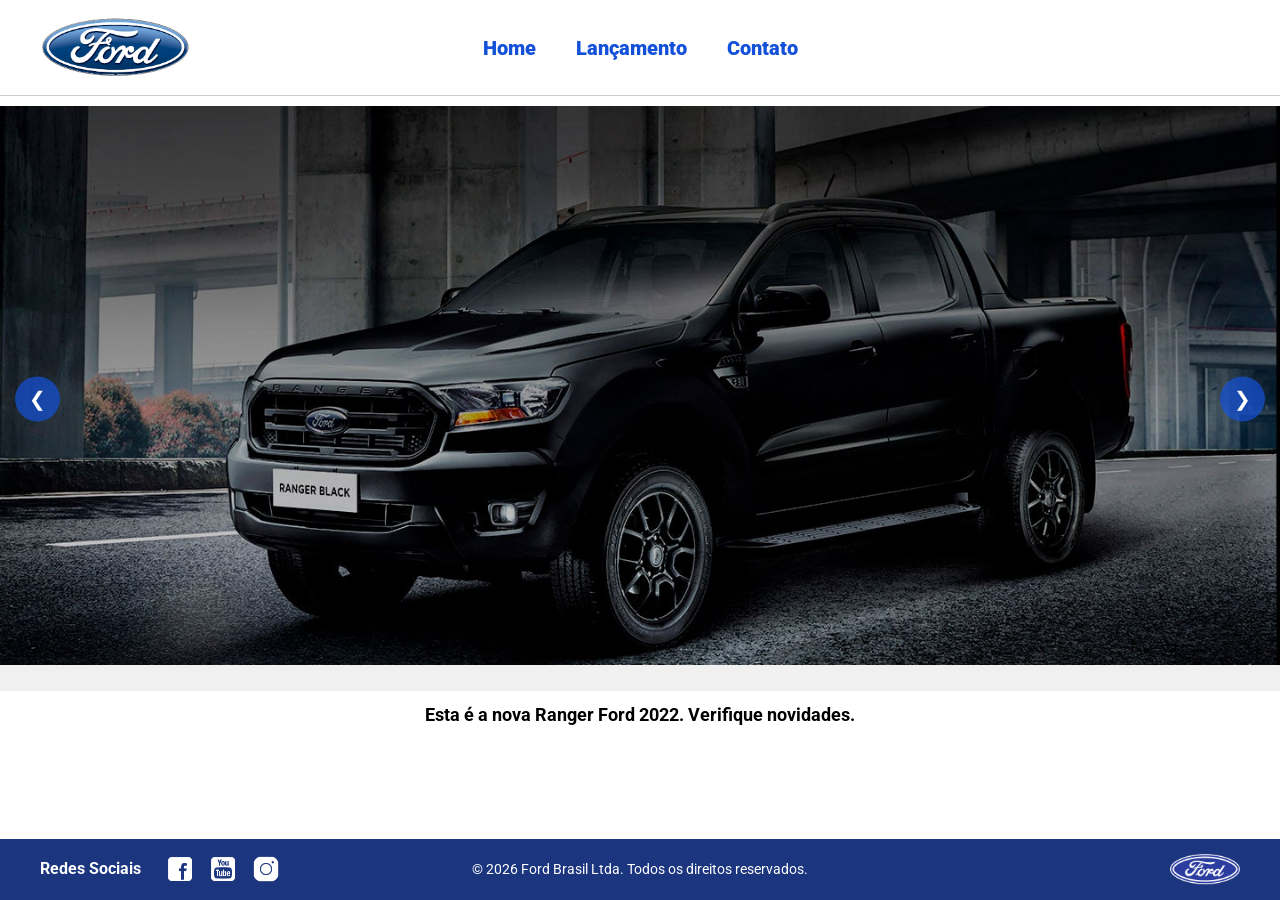
<file: index.html>
<!DOCTYPE html>
<html lang="pt-br">
<head>
    <meta charset="UTF-8">
    <meta http-equiv="X-UA-Compatible" content="IE=edge">
    <meta name="viewport" content="width=device-width, initial-scale=1.0">
    <title>Ford</title>    
    <link href="css/reset.css" rel="stylesheet">
    <link href="css/style.css" rel="stylesheet">
    <script src="js/carousel.js"></script>
</head>

<body>
    <header>
        <div>
            <img src="img/logo-ford-256.png" width="150" class="logo" />
        </div>
        
        <nav>
            <ul>
                <li>
                    <a href="index.html">Home</a>
                </li>
                <li>
                    <a href="lancamento.html">Lançamento</a>
                </li>
                <li>
                    <a href="contato.html">Contato</a>
                </li>
            </ul>
        </nav>
    </header>

    <main>
        <div class="carousel-container">
            <button type="button" class="carousel-btn prev" onclick="changeSlideManually(-1)">&#10094;</button>
            
            <div id="carousel"></div>
            
            <button type="button" class="carousel-btn next" onclick="changeSlideManually(1)">&#10095;</button>
        </div>

        <div id="carousel-title"></div>

        <script>
            carouselArr.push(new Carousel("imagem_1.jpg", "Esta é a nova Ranger Ford 2022. Verifique novidades.", "lancamento.html"));
            carouselArr.push(new Carousel("imagem_2.jpg", "Ford a nossa história", "lancamento.html"));
            carouselArr.push(new Carousel("imagem_3.jpg", "Nova Ford Bronco Sport 2022", "lancamento.html"));
            Carousel.Start(carouselArr);
        </script>
    </main>

    <footer>
        <nav id="social">
            <ul>
                <li><span class="redesociais">Redes Sociais</span></li>
                <li><a href="https://www.facebook.com/FordBrasil" title="Facebook"><img src="img/facebook-50.png"></a></li>
                <li><a href="https://www.youtube.com/user/fordbrasil" title="YouTube"><img src="img/youtube-squared-50.png"></a></li>
                <li><a href="https://www.instagram.com/fordbrasil" title="Instagram"><img src="img/instagram-logo-50.png"></a></li>
            </ul>
        </nav>

        <div class="copyright">
            <p>© 2026 Ford Brasil Ltda. Todos os direitos reservados.</p>
        </div>

        <div class="footer-logo">
           <img src="img/ford-96.png" width="70" />
        </div>
    </footer>    
</body>
</html>
</file>
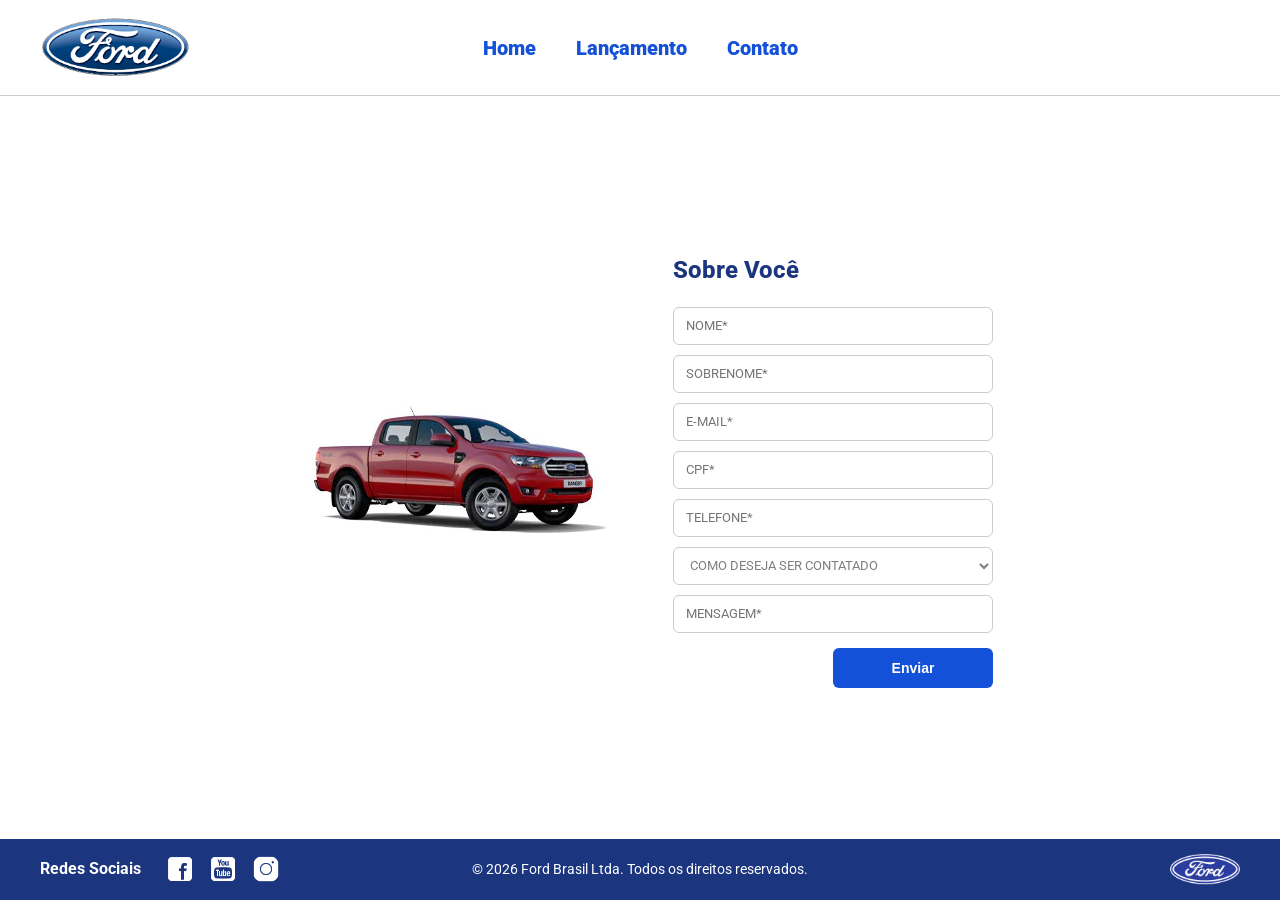
<file: contato.html>
<!DOCTYPE html>
<html lang="pt-br">
<head>
    <meta charset="UTF-8">
    <meta http-equiv="X-UA-Compatible" content="IE=edge">
    <meta name="viewport" content="width=device-width, initial-scale=1.0">
    <title>Ford - Contato</title>    
    <link href="css/reset.css" rel="stylesheet">
    <link href="css/style.css" rel="stylesheet">
    <link href="css/form.css" rel="stylesheet">
    <script src="js/form.js"></script>
</head>

<body>
    <header>
        <div>
            <img src="img/logo-ford-256.png" width="150" class="logo" />
        </div>

        <nav>
            <ul>
                <li><a href="index.html">Home</a></li>
                <li><a href="lancamento.html">Lançamento</a></li>
                <li><a href="contato.html">Contato</a></li>
            </ul>
        </nav>
    </header>

    <main>
        <div class="forms-container">
            <div class="form-image">
                <img src="img/xls 2.2 diesel.jpg" alt="Ford Ranger XLS">
            </div>

            <div class="form-content">
                <h2 class="titulo">Sobre Você</h2>

                <form onsubmit="Post(event, this);">
                    <input type="text" name="nome" placeholder="NOME*" class="fordform" required>
                    <input type="text" name="sobrenome" placeholder="SOBRENOME*" class="fordform" required>
                    <input type="text" name="email" placeholder="E-MAIL*" class="fordform" required>
                    <input type="text" name="cpf" placeholder="CPF*" class="fordform" required>
                    <input type="text" name="telefone" placeholder="TELEFONE*" class="fordform" required>
                    
                    <select name="contato" class="fordform" required>
                        <option value="" disabled selected style="display:none;">COMO DESEJA SER CONTATADO</option>
                        <option>TELEFONE</option>
                        <option>E-MAIL</option>
                    </select>
                    
                    <input type="text" name="mensagem" placeholder="MENSAGEM*" class="fordform" required>
                    
                    <div class="btn-container">
                        <button type="submit" class="btn-enviar">Enviar</button>
                    </div>
                </form>
            </div>
        </div>
    </main>

    <footer>
        <nav id="social">
            <ul>
                <li><span class="redesociais">Redes Sociais</span></li>
                <li><a href="#" title="Facebook"><img src="img/facebook-50.png"></a></li>
                <li><a href="#" title="YouTube"><img src="img/youtube-squared-50.png"></a></li>
                <li><a href="#" title="Instagram"><img src="img/instagram-logo-50.png"></a></li>
            </ul>
        </nav>

        <div class="copyright">
            <p>© 2026 Ford Brasil Ltda. Todos os direitos reservados.</p>
        </div>

        <div class="footer-logo">
           <img src="img/ford-96.png" width="70" />
        </div>
    </footer>    
</body>
</html>
</file>
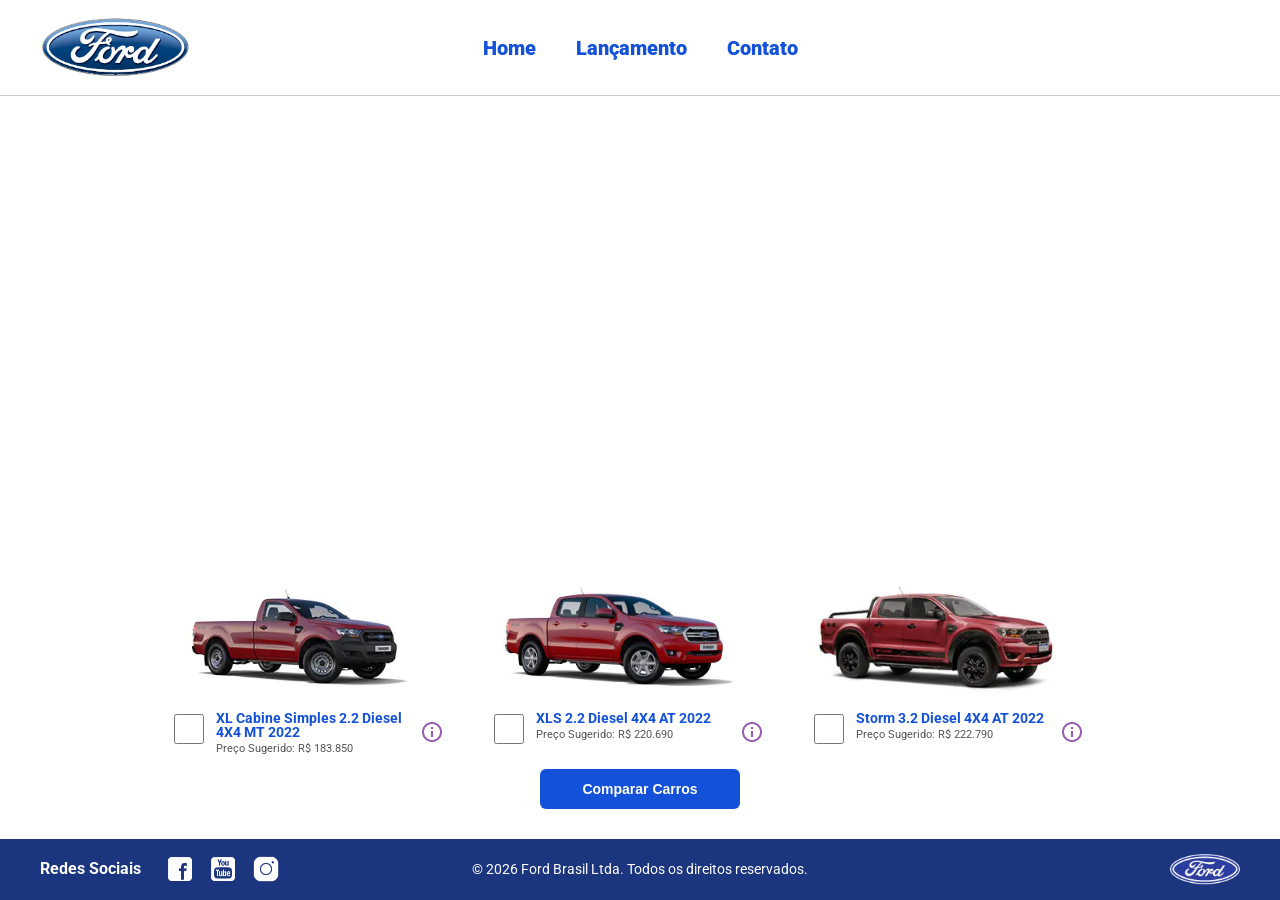
<file: lancamento.html>
<!DOCTYPE html>
<html lang="pt-br">
<head>
    <meta charset="UTF-8">
    <meta http-equiv="X-UA-Compatible" content="IE=edge">
    <meta name="viewport" content="width=device-width, initial-scale=1.0">
    <title>Ford</title>    
    <link href="css/reset.css" rel="stylesheet">
    <link href="css/style.css" rel="stylesheet">
    <link href="css/lancamento.css" rel="stylesheet">
    <script src="js/compare.js"></script>
</head>

<body>
    <header>       
        <div>
            <img src="img/logo-ford-256.png" width="150" class="logo" />
        </div>

        <nav>
            <ul>
                <li>
                    <a href="index.html">Home</a>
                </li>
                <li>
                    <a href="lancamento.html">Lançamento</a>
                </li>
                <li>
                    <a href="contato.html">Contato</a>
                </li>
            </ul>
        </nav>
    </header>

    <main>
        <div>
            <iframe style = "display: block; margin-bottom: 30px; margin-left: auto; margin-right: auto; width: 100%;
            height: 500px;" src="https://www.youtube-nocookie.com/embed/vQsryuNmsL0?controls=0&autoplay=1&modestbranding=0&loop=1&mute=1&rel=0&hd=1" title="YouTube video player" frameborder="0" allow="accelerometer; autoplay; clipboard-write; encrypted-media; gyroscope; picture-in-picture" allowfullscreen></iframe>
        </div>

        <div>
            <ul class="modelcars">
                <li> 
                    <img src="img/XL Cabine.jpg" class="photocar">
                    <div class="infocar">
                        <div>
                            <input type="checkbox" value="car1" class="checkbox" onchange="SetCarToCompare(this, new Car('XL Cabine Simples 2.2 Diesel 4X4 MT 2022', 183850, 511, 1821, 232, 1234, 2.2, 160, 1420, 'Aço Estampado 16', 'img/XL Cabine.jpg'));">
                        </div>
                        <div class="info">
                            <span class="textmodel">XL Cabine Simples 2.2 Diesel 4X4 MT 2022</span>
                            <span class="textprice">Preço Sugerido: R$ 183.850</span>
                        </div>
                        <div>
                            <img src="img/info.png">
                        </div>
                    </div>
                </li>
                <li>
                    <img src="img/xls 2.2 diesel.jpg" class="photocar">
                    <div class="infocar">
                        <div>
                            <input type="checkbox" value="car1" class="checkbox" onchange="SetCarToCompare(this, new Car('XLS 2.2 Diesel 4X4 AT 2022', 220690, 511, 1821, 232, 1076, 2.2, 160, 1180, 'Aço Estampado 16', 'img/xls 2.2 diesel.jpg'));">
                        </div>
                        <div class="info">
                            <span class="textmodel">XLS 2.2 Diesel 4X4 AT 2022</span>
                            <span class="textprice">Preço Sugerido: R$ 220.690</span>
                        </div>
                        <div>
                            <img src="img/info.png">
                        </div>
                    </div>
                </li>
                <li>
                    <img src="img/storm.jpg" class="photocar">
                    <div class="infocar">
                        <div>
                            <input type="checkbox" value="car1" class="checkbox" onchange="SetCarToCompare(this, new Car('Storm 3.2 Diesel 4X4 AT 2022', 222790, 511, 1821, 232, 1040, 3.2, 200, 1180, 'Liga Leve 17', 'img/storm.jpg'));">
                        </div>
                        <div class="info">
                            <span class="textmodel">Storm 3.2 Diesel 4X4 AT 2022</span>
                            <span class="textprice">Preço Sugerido: R$ 222.790</span>
                        </div>
                        <div>
                            <img src="img/info.png">
                        </div>
                    </div>
                </li>
            </ul>
        </div>

        <div style="text-align: center;padding-bottom: 20px;">
            <button type="button" style="height: 40px; width: 200px;" onclick="ShowCompare()">Comparar Carros</button>
        </div> 
    </main>

    <footer>
        <nav id="social">
            <ul>
                <li><span class="redesociais">Redes Sociais</span></li>
                <li><a href="https://www.facebook.com/FordBrasil" title="Facebook"><img src="img/facebook-50.png"></a></li>
                <li><a href="https://www.youtube.com/user/fordbrasil" title="YouTube"><img src="img/youtube-squared-50.png"></a></li>
                <li><a href="https://www.instagram.com/fordbrasil" title="Instagram"><img src="img/instagram-logo-50.png"></a></li>
            </ul>
        </nav>

        <div class="copyright">
            <p>© 2026 Ford Brasil Ltda. Todos os direitos reservados.</p>
        </div>

        <div class="footer-logo">
           <img src="img/ford-96.png" width="70" />
        </div>
    </footer>
     
    <div id="compare">
        <table>
            <tbody>
            <tr >
            <td>&nbsp;</td>
            <td id="compare_image_0"></td>
            <td id="compare_image_1"></td>
            </tr>
            <tr >
            <td>Modelo</td>
            <td id="compare_modelo_0"></td>
            <td id="compare_modelo_1"></td>
            </tr>
            <tr >
            <td>Altura da ca&ccedil;amba (mm)</td>
            <td id="compare_alturacacamba_0"></td>
            <td id="compare_alturacacamba_1"></td>
            </tr>
            <tr >
            <td >Altura do ve&iacute;culo (mm)</td>
            <td id="compare_alturaveiculo_0"></td>
            <td id="compare_alturaveiculo_1"></td>
            </tr>
            <tr>
            <td>Altura livre do solo (mm)</td>
            <td id="compare_alturasolo_0"></td>
            <td id="compare_alturasolo_1"></td>
            </tr>
            <tr >
            <td >Capacidade de carga (Kg)</td>
            <td id="compare_capacidadecarga_0"></td>
            <td id="compare_capacidadecarga_1"></td>
            </tr>
            <tr >
            <td >Motor</td>
            <td id="compare_motor_0"></td>
            <td id="compare_motor_1"></td>
            </tr>
            <tr >
            <td >Pot&ecirc;ncia (cv)</td>
            <td id="compare_potencia_0"></td>
            <td id="compare_potencia_1"></td>
            </tr>
            <tr >
            <td >Volume de ca&ccedil;amba (L)</td>
            <td id="compare_volumecacamba_0"></td>
            <td id="compare_volumecacamba_1"></td>
            </tr>
            <tr >
            <td >Roda</td>
            <td id="compare_roda_0"></td>
            <td id="compare_roda_1"></td>
            </tr>
            <tr >
            <td >Pre&ccedil;o</td>
            <td id="compare_preco_0"></td>
            <td id="compare_preco_1"></td>
            </tr>
            </tbody>
        </table>

        <div style="text-align: center;padding-bottom: 20px;">
            <button type="button" style="height: 40px; width: 200px;" onclick="HideCompare()">Fechar</button>
        </div> 
    </div>   
</body>
</html>
</file>
<file: css/style.css>
@import url('https://fonts.googleapis.com/css2?family=Roboto:wght@300&display=swap');

html, body {
    height: 100vh;
    margin: 0;
    padding: 0;
    overflow: hidden;
}

body {
    background: #FFFFFF;
    font-family: 'Roboto', sans-serif;
    display: flex;
    flex-direction: column;
}

/*============================================================================ HEADER =================================================================================*/

header {
    background: #FFFFFF;
    border-bottom: 1px solid #ccc;
    margin-bottom: 10px;
    padding: 15px 40px;
    display: flex;
    align-items: center;
    position: relative;
    min-height: 50px;
}

header div {
    display: inline-block;
    flex-shrink: 0; 
    z-index: 2;
}

header nav {
    position: absolute;
    left: 50%;
    transform: translateX(-50%);
    display: flex;
    justify-content: center;
    z-index: 1;
}

header ul {
    display: flex;
    gap: 40px;
    margin: 0;
    padding: 0;
}

nav li {
    list-style: none;
}

header nav a {
    color: #1351d8;
    font-size: 20px;
    text-decoration: none;
    font-weight: 900;
    transition: color 0.2s;
}

header nav a:hover {
    color: #1b357e;
}

/*============================================================================= MAIN ==================================================================================*/

main {
    flex: 1;
    padding-bottom: 20px;
}

.carousel-container {
    position: relative;
    width: 100%;
    max-width: 1400px;
    margin: 0 auto;
}

div#carousel {
    height: 65vh;
    width: 100%;
    max-height: 800px;
    background-color: #f0f0f0;
    overflow: hidden;
    -webkit-transition: all .3s ease-in-out;
    -moz-transition: all .3s ease-in-out;
    transition: all .3s ease-in-out;
}

div#carousel img {
    width: 100%;
    height: 100%;
    object-fit: cover;
    display: block;
}

div#carousel-title a {
    text-decoration: none;
}

div#carousel-title {
    display: block;
    text-align: center;
    margin-top: 15px;
    margin-bottom: 15px;
    font-weight: bold;
    font-size: 18px;
}

.carousel-btn {
    position: absolute;
    top: 50%;
    transform: translateY(-50%);
    background: rgba(19, 81, 216, 0.7);
    color: #fff;
    border: 0;
    border-radius: 50%;
    width: 45px;
    height: 45px;
    font-size: 20px;
    cursor: pointer;
    z-index: 5;
    display: flex;
    align-items: center;
    justify-content: center;
    transition: background 0.3s, transform 0.2s;
}

.carousel-btn:hover {
    background: rgba(27, 53, 126, 0.9);
}

.carousel-btn.prev { left: 15px; }
.carousel-btn.next { right: 15px; }

/*============================================================================ FOOTER =================================================================================*/

footer {
    background: #1B357E;
    padding: 15px 40px;
    display: flex;
    align-items: center;
    justify-content: space-between;
    flex-shrink: 0;
}

nav#social {
    display: flex;
    flex: 1;
    justify-content: flex-start;
}

nav#social ul {
    display: flex;
    align-items: center;
    gap: 15px;
    margin: 0;
    padding: 0;
}

nav#social ul li {
    list-style: none;
}

nav#social ul img {
    width: 28px;
    display: block;
}

span.redesociais {
    color: #ffffff;
    font-weight: bold;
    margin-right: 10px;
}

.copyright {
    color: #ffffff;
    font-size: 14px;
    text-align: center;
    flex: 1;
}

.copyright p {
    margin: 0;
    padding: 0;
}

.footer-logo {
    display: flex;
    flex: 1;
    justify-content: flex-end;
}

.footer-logo img {
    display: block;
}

/*============================================================================ RESPONSIVIDADE BÁSICA ===================================================================*/

@media (max-width: 768px) {
    header {
        flex-direction: column;
        gap: 15px;
        text-align: center;
    }
    
    footer {
        flex-direction: column;
        gap: 20px;
        text-align: center;
    }
    
    nav#social, .footer-logo {
        justify-content: center;
        flex: none;
    }
    
    nav#social ul {
        flex-direction: column;
        gap: 10px;
    }

    div#carousel {
        height: 35vh;
    }

    .carousel-btn {
        width: 35px;
        height: 35px;
        font-size: 16px;
    }
}
</file>
<file: css/form.css>
/*============================================================================= MAIN ==================================================================================*/

main {
    flex: 1;
    padding: 20px 40px;
    box-sizing: border-box;
    display: flex;
    align-items: center;
    justify-content: center;
    overflow: hidden;
}

.forms-container {
    display: flex;
    align-items: center;
    justify-content: center;
    gap: 50px; 
    width: 100%;
    max-width: 1100px;
}

.form-image {
    flex: 1;
    display: flex;
    justify-content: flex-end;
}

.form-image img {
    max-width: 100%;
    max-height: 55vh; 
    border-radius: 8px;
    object-fit: cover;
}

.form-content {
    flex: 1;
    display: flex;
    flex-direction: column;
    justify-content: center;
    text-align: left;
}

h2.titulo {
    font-size: 24px;
    color: #1b357e;
    font-weight: 800;
    margin-bottom: 15px;
    margin-left: 8px;
}

.fordform {
    display: block;
    width: 320px;
    max-width: 100%;
    border: 1px solid #cccccc;
    border-radius: 6px;
    height: 38px; 
    margin: 10px 8px;
    font-size: 13px;
    padding: 0 12px;
    box-sizing: border-box;
    font-family: 'Roboto', sans-serif;
    background-color: #ffffff;
}

select.fordform {
    color: #807d7d;
    cursor: pointer;
}

.fordform:focus {
    outline: none;
    border-color: #1351d8;
}

.btn-container {
    width: 320px;
    margin: 15px 8px 0 8px;
    display: flex;
    justify-content: flex-end; 
}

.btn-enviar {
    width: 160px;
    height: 40px;
    background-color: #1351d8;
    color: #ffffff;
    border: none;
    border-radius: 6px;
    font-weight: bold;
    font-size: 14px;
    cursor: pointer;
    transition: background-color 0.2s, transform 0.1s;
}

.btn-enviar:hover {
    background-color: #1b357e;
}

.btn-enviar:active {
    transform: scale(0.98);
}
</file>
<file: css/lancamento.css>
/*============================================================================= MAIN ==================================================================================*/

main {
    flex: 1;
    padding: 0 0 10px 0;
    box-sizing: border-box;
    display: flex;
    flex-direction: column;
    justify-content: space-between;
    align-items: center;
    overflow: hidden;
}

main > div:first-of-type {
    width: 100%;             
    display: flex;
    flex-direction: column;
    align-items: center;
    flex: 1;
    justify-content: flex-start;
    min-height: 0;
}

main iframe {
    height: 52vh !important;
    max-height: 55vh !important;
    width: 100% !important;
    border: none;
}

main > div:first-of-type p {
    padding: 10px 20px 0 20px;   
    box-sizing: border-box;
    margin: 0;
}

main > div:last-of-type {
    margin-top: auto;
    padding-bottom: 10px;
}

ul.modelcars {
    display: flex;
    justify-content: center;
    gap: 20px;
    margin: 15px 0;
    padding: 0;
    list-style: none;
}

ul.modelcars li {
    text-align: left;
    width: 300px;
}

img.photocar {
    display: block;
    width: 250px;
    border-radius: 4px;
}

.checkbox {
    width: 30px;
    height: 30px;
    border: 1px solid #1b357e;
    cursor: pointer;
}

.infocar div {
    display: inline-block;
}

.info {
    width: 200px;
    vertical-align: top;
    padding-left: 5px;
}

.textmodel {
    display: block;
    text-align: left;
    font-size: 14px;
    color: #1351d8;
    font-weight: bold;
}

.textprice {
    display: block;
    text-align: left;
    font-size: 11px;
    margin-top: 4px;
    color: #555;
}

main > div:last-of-type button {
    width: 160px;
    height: 40px;
    background-color: #1351d8;
    color: #ffffff;
    border: none;
    border-radius: 6px;
    font-weight: bold;
    font-size: 14px;
    cursor: pointer;
    transition: background-color 0.2s, transform 0.1s;
}

main > div:last-of-type button:hover {
    background-color: #1b357e;
}

main > div:last-of-type button:active {
    transform: scale(0.98);
}

/*============================================================================ TABEL ==================================================================================*/

table {
    border-collapse: collapse;
    width: 100%;
    margin-top: 10px;
    margin-bottom: 15px;
}

th, td {
    text-align: left;
    padding: 8px;
    font-size: 13px;
    border-bottom: 1px solid #e0e0e0;
}

td:nth-child(1) {  
    font-weight: 700;
    width: 40%;
    color: #1b357e;
}

td:nth-child(2), td:nth-child(3) {
    width: 30%;
}

tr:nth-child(even) {
    background-color: #f9f9f9;
}

div#compare {
    position: fixed;
    display: none; 
    width: 55vw;
    max-width: 800px;
    min-width: 420px;
    height: auto;
    max-height: 85vh;
    background: #ffffff;
    top: 50%;
    left: 50%;
    transform: translate(-50%, -50%); 
    border-radius: 12px;
    padding: 20px;
    overflow-y: auto;
    box-sizing: border-box;
    -webkit-box-shadow: 0px 10px 30px rgba(0, 0, 0, 0.3);
    box-shadow: 0px 10px 30px rgba(0, 0, 0, 0.3);
    z-index: 2000; 
}
</file>
